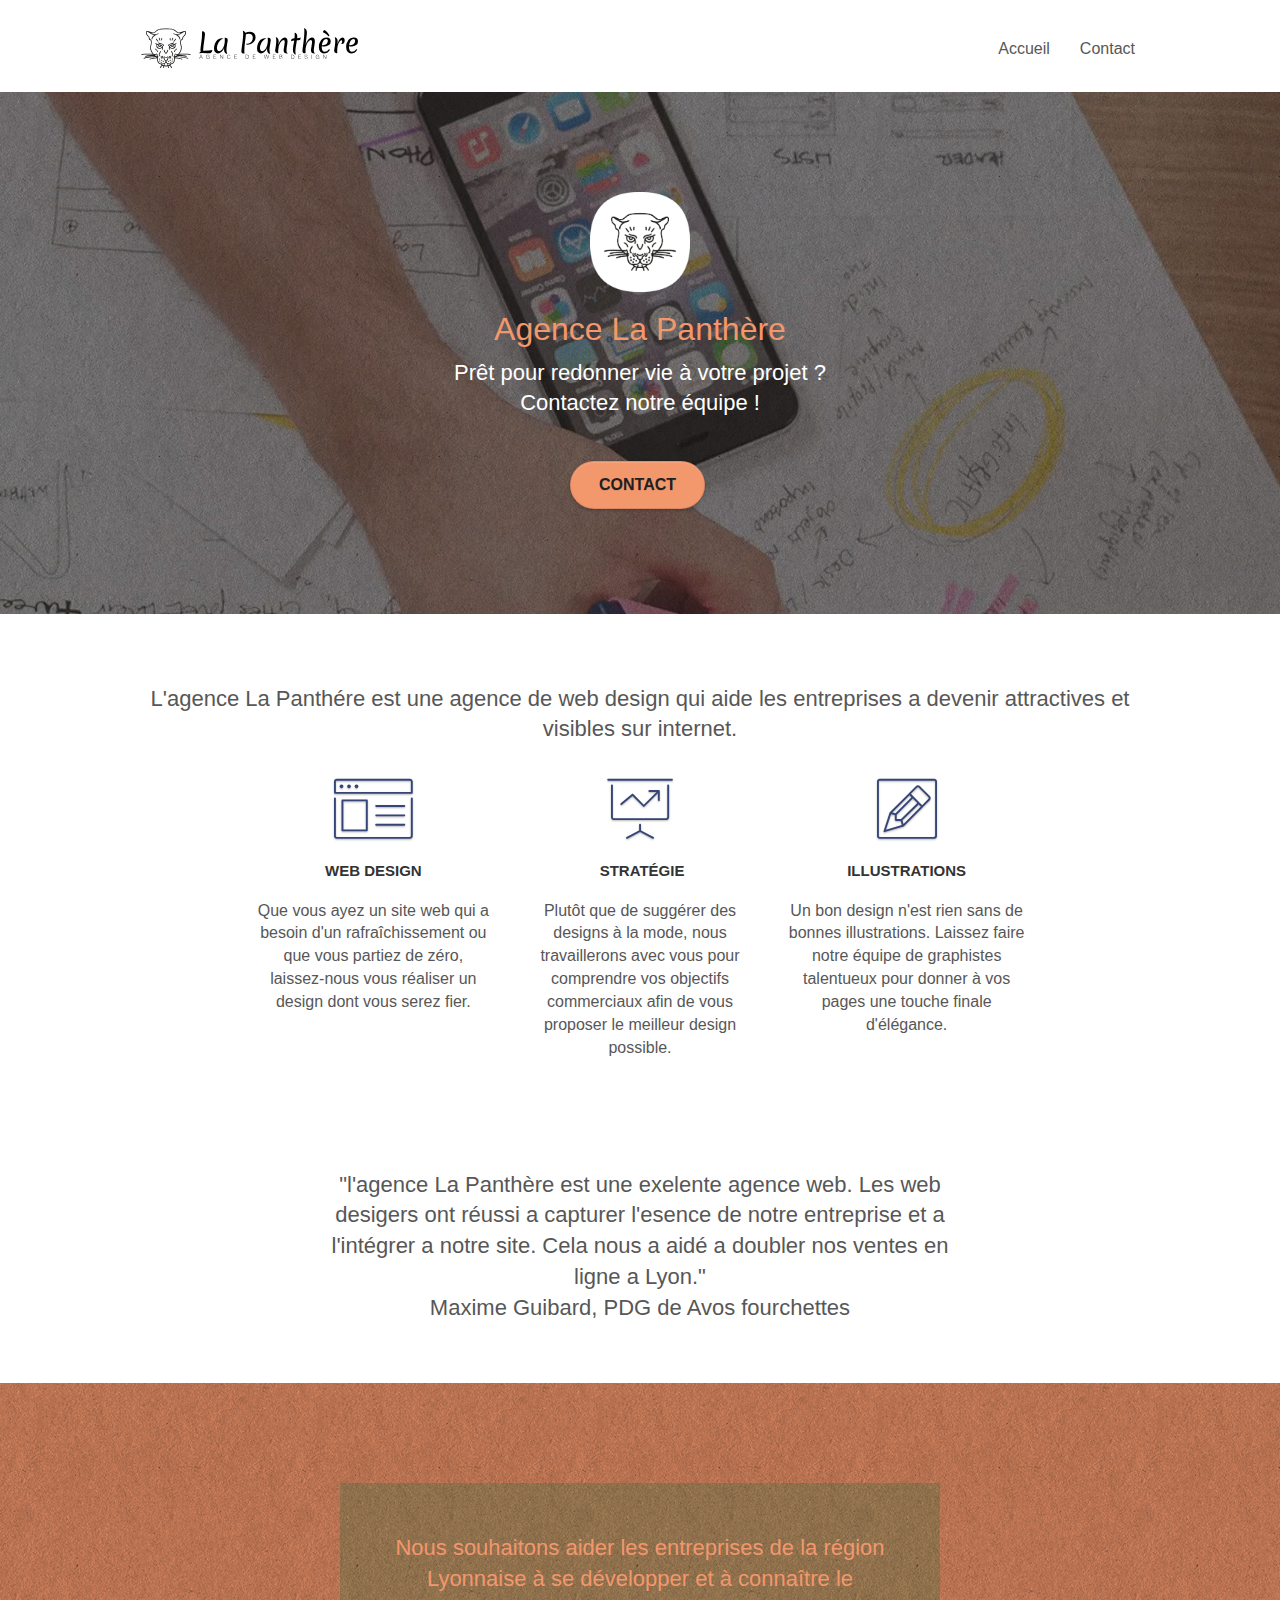
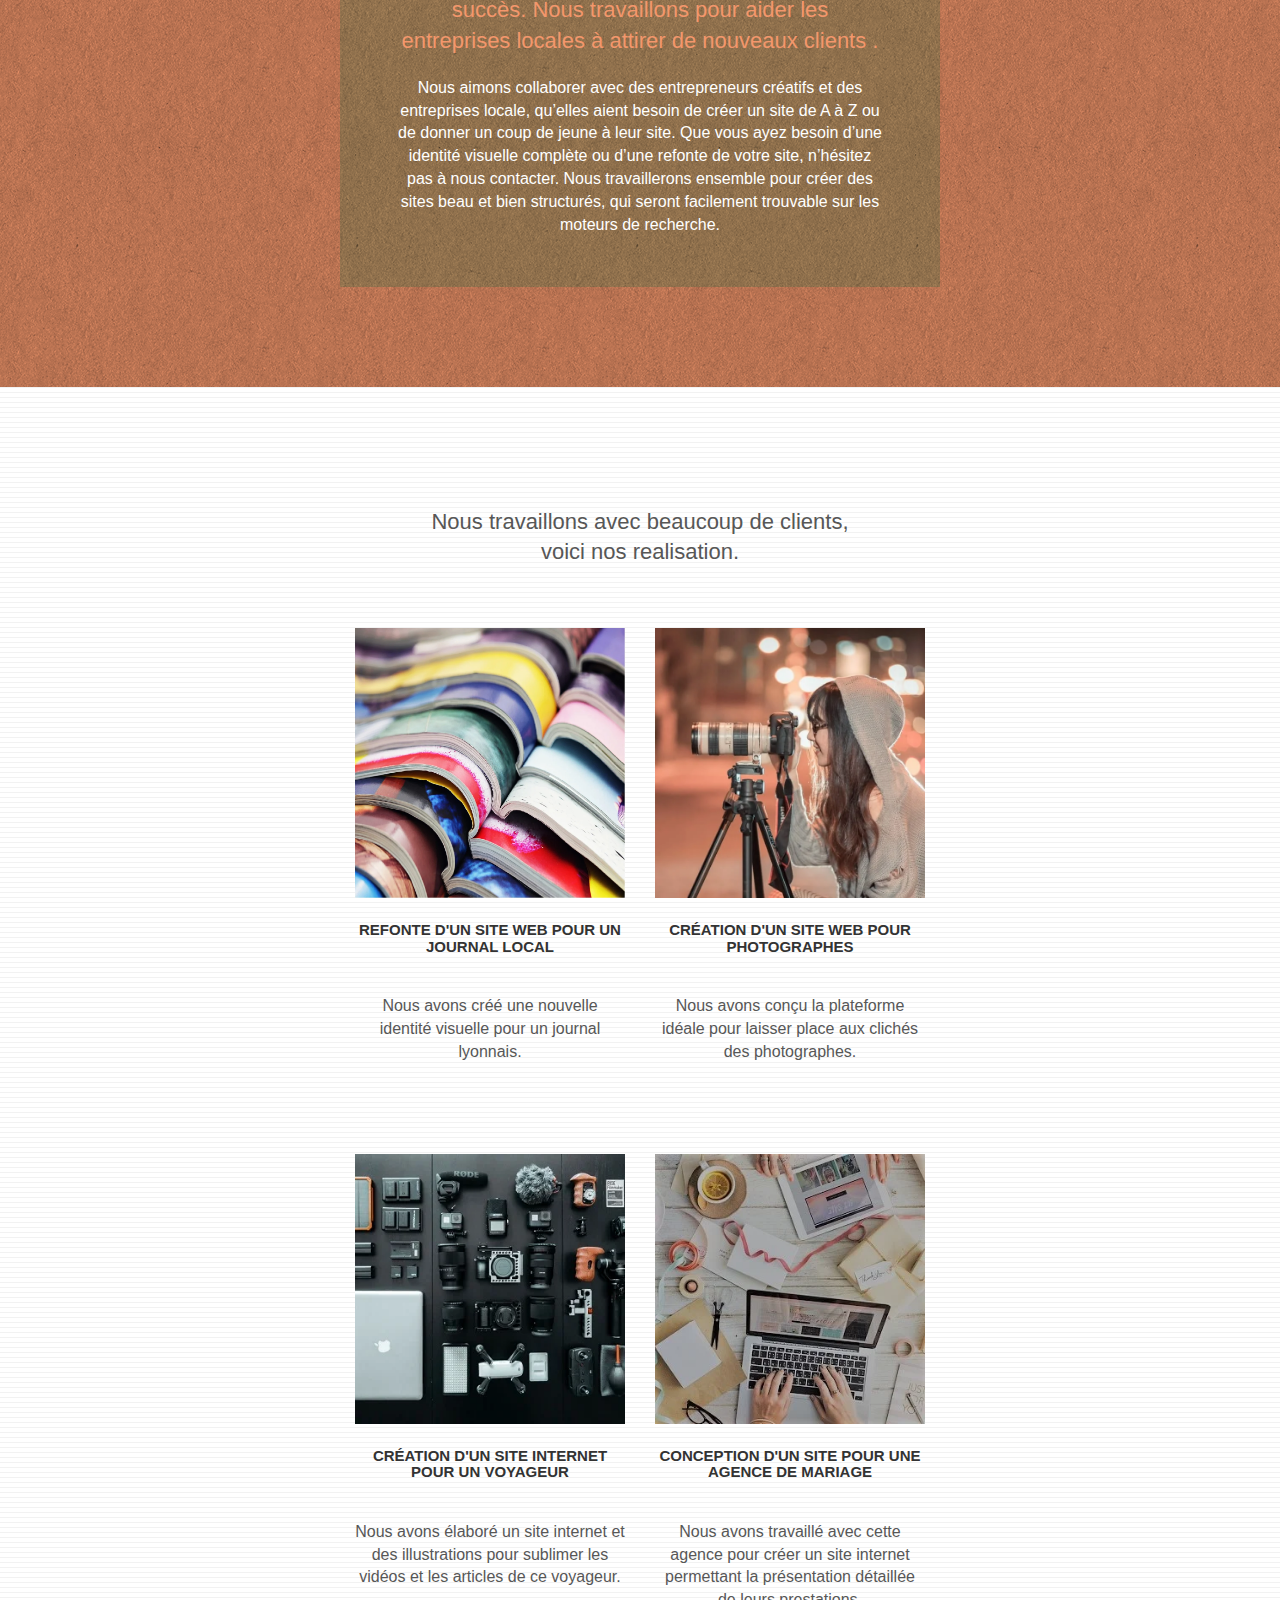
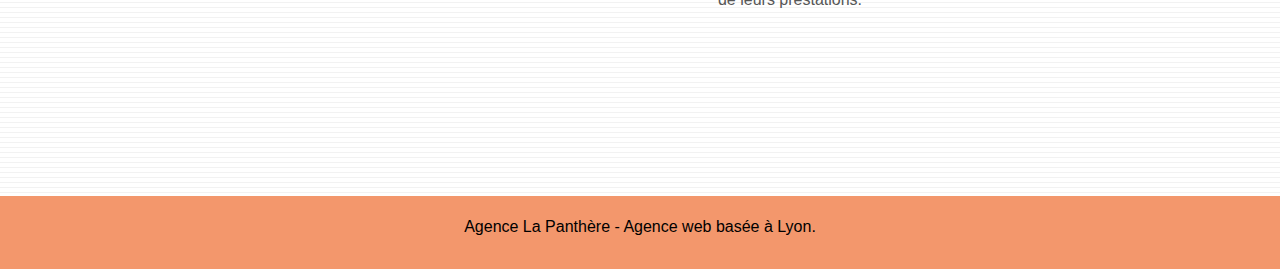
<file: index.html>
<!doctype html>
<html lang="fr">
<head>
    <meta charset="utf-8">

	<!--  balises meta -->

	<title>La Panthère | Agence de web design </title>
    <meta name="description" content="l'agence La Panthère est une grande agence de web design basée à Lyon, nous vous accompagne dans votre stratégie digitale, Création de site internet ...">
    <meta name="keywords" content="agence La Panthère, web design lyon, entreprise web design, stratégie web, stratégie digitale, agence web design lyon, entreprise web design Lyon, design logo, meilleure agence web agence a lyon">
	<meta name="robots" content="index,follow">

	<meta name="viewport" content="width=device-width, initial-scale=1.0, viewport-fit=cover">
    <link rel="shortcut icon" type="image/png" href="favicon.jpg">
    
	<link rel="stylesheet" type="text/css" href="./css/bootstrap.css">
	<link rel="stylesheet" type="text/css" href="style.css">
	<link rel="stylesheet" type="text/css" href="./css/font-awesome.css">
	<link rel="stylesheet" type="text/css" href="./css/et-line.css">
	
    
	<script defer src="./js/jquery-2.1.0.js"></script>
	<script defer src="./js/bootstrap.js"></script>
	<script defer src="./js/blocs.js"></script>
	<script defer src="./js/jquery.touchSwipe.js"></script>
	<script defer src="./js/gmaps.js"></script>

    <!-- Analytics -->

    
	
 
	<!-- Analytics END -->
    
</head>
<body>
<!-- Principal conteneur -->
<div class="page-container">

<header>
		<div class="bloc bgc-white l-bloc " id="bloc-0">
			<div class="container bloc-sm">
		
				<nav class="navbar row">
					<div class="navbar-header">
						
						<a class="navbar-brand" href="index.html"><img src="img/agence-la-panthere-monochrome.svg" alt="logo de l'agence" height="40" /></a>
						
						<button id="nav-toggle" type="button" class="ui-navbar-toggle navbar-toggle" data-toggle="collapse" data-target=".navbar-1">
							<span class="sr-only">Toggle navigation</span><span class="icon-bar"></span><span class="icon-bar"></span><span class="icon-bar"></span>
						</button>
					</div>
					<div class="collapse navbar-collapse navbar-1 special-dropdown-nav">
						<ul class="site-navigation nav navbar-nav">
							<li>
								<a href="index.html">Accueil</a>
							</li>
							<li>
								<a href="page2.html">Contact</a>
							</li>
						</ul>
					</div>
				</nav>
			</div>
		</div>		
</header>
<main>
	<div class="bloc bgc-dark-slate-blue bg-banniere d-bloc bloc-bg-texture texture-paper b-parallax" id="bloc-1-hero">
		<div class="container bloc-lg">
			<div class="row tight-width-whitespace">
				<div class="col-sm-12">
					<img src="img/logo.webp" class="center-block image-resize-mode" width="100" alt="Logo de l'agence La Panthère" />
					<h1 class="text-center hero-bloc-text tc-white ">
						Agence La Panthère
					</h1>
					<h2 class="mg-md text-center white ">
						Prêt pour redonner vie à votre projet ?<br>Contactez notre équipe !
					</h2>
					<div class="text-center">
						<a href="page2.html" class="btn btn-lg btn-clean btn-rd cta-hero btn-atomic-tangerine" id="cta-hero">Contact</a>
					</div>
				</div>
			</div>
		</div>
	</div>
	
	<div class="bloc bgc-white l-bloc" id="bloc-2-services">
		<div class="container bloc-md">
			<div class="row">
				<div class="col-sm-12 text-center">
					<h2>L'agence La Panthére est une agence de web design qui aide les entreprises a devenir attractives et visibles sur internet.</h2>
				</div>
			</div>
			<div class="row voffset-lg med-width-whitespace">
				<div class="col-sm-4">
					<div class="text-center">
						<span class="et-icon-browser sm-shadow icon-dark-slate-blue icons icon-lg"></span>
					</div>
					<h3 class="mg-md text-center">
						Web design
					</h3>
					<p class="text-center ">
						Que vous ayez un site web qui a besoin d'un rafraîchissement ou que vous partiez de zéro, laissez-nous vous réaliser un design dont vous serez fier.
					</p>
				</div>
				<div class="col-sm-4">
					<div class="text-center">
						<span class="et-icon-presentation sm-shadow icon-dark-slate-blue icons icon-lg"></span>
					</div>
					<h3 class="mg-md text-center">
						&nbsp;Stratégie
					</h3>
					<p class="text-center ">
						Plutôt que de suggérer des designs à la mode, nous travaillerons avec vous pour comprendre vos objectifs commerciaux afin de vous proposer le meilleur design possible.<br>
					</p>
				</div>
				<div class="col-sm-4">
					<div class="text-center">
						<span class="et-icon-edit sm-shadow icon-dark-slate-blue icons icon-lg"></span>
					</div>
					<h3 class="mg-md text-center">
						Illustrations
					</h3>
					<p class="text-center ">
						Un bon design n'est rien sans de bonnes illustrations. Laissez faire notre équipe de graphistes talentueux pour donner à vos pages une touche finale d'élégance.
					</p>
				</div>
			</div>
			<div class="row voffset-lg voffset">
				<div class="col-xs-12 col-md-8 col-md-offset-2 text-center">
					<h2>"l'agence La Panthère est une exelente agence web. Les web desigers ont réussi a capturer l'esence de notre entreprise et a l'intégrer a notre site. Cela nous a aidé a doubler nos ventes en ligne a Lyon."<br> Maxime Guibard, PDG de Avos fourchettes</h2>
	
				</div>
			</div>
		</div>
	</div>
	<div class="bloc tc-white bgc-atomic-tangerine bg-presentation d-bloc bloc-bg-texture texture-paper b-parallax" id="bloc-3-what-i-do">
		<div class="container bloc-lg">
			<div class="row tight-width-whitespace black-background">
				<div class="col-sm-12">
					<h2 class="mg-md text-center tc-white">
						Nous souhaitons aider les entreprises de la région Lyonnaise à se développer et à connaître le succès. Nous travaillons pour aider les entreprises locales à attirer de nouveaux clients .<br>
					</h2>
					<p class="text-center white">
						Nous aimons collaborer avec des entrepreneurs créatifs et des entreprises locale, qu’elles aient besoin de créer un site de A à Z ou de donner un coup de jeune à leur site. Que vous ayez besoin d’une identité visuelle complète ou d’une refonte de votre site, n’hésitez pas à nous contacter. Nous travaillerons ensemble pour créer des sites beau et bien structurés, qui seront facilement trouvable sur les moteurs de recherche. <br>
					</p>
				</div>
			</div>
		</div>
	</div>
	<div class="bloc bgc-white bg-lines-h2-bg bg-repeat l-bloc" id="bloc-4-portfolio">
		<div class="container bloc-lg">
			<div class="row">
				<div class="col-sm-12 text-center">
					<h2>Nous travaillons avec beaucoup de clients,<br>voici nos realisation.</h2>
				</div>
			</div>
			<div class="row tight-width-whitespace portfolio-row">
				<div class="col-sm-6">
					<a href="#" data-lightbox="img/1.webp" data-gallery-id="gallery-1" data-caption="Refonte d'un site web pour un journal local" data-frame="snapshot-lb">
						<img src="img/1.webp" alt="des livres ou des magasines poser les uns sur les autres" class="img-responsive portfolio-thumb" /></a>
					<h3 class="mg-md text-center">
						Refonte d'un site web pour un journal local
					</h3>
					<p class="text-center">
						Nous avons créé une nouvelle identité visuelle pour un journal lyonnais.
					</p>
				</div>
				<div class="col-sm-6">
					<a href="#" data-lightbox="img/2.webp" data-gallery-id="gallery-1" data-caption="Création d'un site web pour photographes" data-frame="snapshot-lb">
						<img src="img/2.webp" class="img-responsive portfolio-thumb" alt="une photographe regarde dans son appareil photo" /></a>
					<h3 class="mg-md text-center">
						Création d'un site web pour photographes
					</h3>
					<p class="text-center">
						Nous avons conçu la plateforme idéale pour laisser place aux clichés des photographes.
					</p>
				</div>
			</div>
			<div class="row tight-width-whitespace portfolio-row">
				<div class="col-sm-6">
					<a href="#" data-lightbox="img/3.webp" data-gallery-id="gallery-1" data-caption="Création d'un site internet pour un voyageur" data-frame="snapshot-lb">
						<img src="img/3.webp" class="img-responsive portfolio-thumb" alt="du matériel professionnel bien disposer, un mac, un appareil photo, un micro, une baterie, ect..."/></a>
					<h3 class="mg-md text-center">
						Création d'un site internet pour un voyageur
					</h3>
					<p class="text-center">
						Nous avons élaboré un site internet et des illustrations pour sublimer les vidéos et les articles de ce voyageur.
					</p>
				</div>
				<div class="col-sm-6">
					<a href="#" data-lightbox="img/4.webp" data-gallery-id="gallery-1" data-caption="Conception d'un site pour une agence de mariage" data-frame="snapshot-lb">
						<img src="img/4.webp" class="img-responsive portfolio-thumb" alt="un bureau en desordre avec un mac ouvert" /></a>
					<h3 class="mg-md text-center">
						Conception d'un site pour une agence de mariage
					</h3>
					<p class="text-center">
						Nous avons travaillé avec cette agence pour créer un site internet permettant la présentation détaillée de leurs prestations.
					</p>
				</div>
			</div>
		</div>
	</div>
</main>
<footer>
		<div class="bloc bgc-atomic-tangerine d-bloc" id="bloc-8">
			<div class="container bloc-sm">
				<div class="row">
					<div class="col-sm-12">
						<p class="text-center black">
							Agence La Panthère - Agence web basée à Lyon.<br>
						</p>						
					</div>
				</div>
			</div>
		</div>
</footer>

</div>
<!-- Principal conteneur END -->
</body>
</html>
</file>
<file: style.css>
body {
    margin: 0;
    padding: 0;
    background: #FFF;
    overflow-x: hidden;
    -webkit-font-smoothing: antialiased;
    -moz-osx-font-smoothing: grayscale;
}

img.img-responsive.portfolio-thumb {
    width: 100%;
}

a,
button {
    transition: all .3s ease-in-out;
    outline: none!important;
}

a:hover {
    text-decoration: none;
    cursor: pointer;
}

.black{
    color: #000000!important;
}

#page-loading-blocs-notifaction {
    position: fixed;
    top: 0;
    bottom: 0;
    width: 100%;
    z-index: 100000;
    background: #FFFFFF url("img/pageload-spinner.gif") no-repeat center center;
}

.bloc {
    width: 100%;
    clear: both;
    background: 50% 50% no-repeat;
    padding: 0 50px;
    -webkit-background-size: cover;
    -moz-background-size: cover;
    -o-background-size: cover;
    background-size: cover;
    position: relative;
}

.bloc .container {
    padding-left: 0;
    padding-right: 0;
}

.bloc-lg {
    padding: 100px 50px;
}

.bloc-md {
    padding: 50px;
}

.bloc-sm {
    padding: 20px 50px;
}

.bg-center,
.bg-l-edge,
.bg-r-edge,
.bg-t-edge,
.bg-b-edge,
.bg-tl-edge,
.bg-bl-edge,
.bg-tr-edge,
.bg-br-edge,
.bg-repeat {
    -webkit-background-size: auto!important;
    -moz-background-size: auto!important;
    -o-background-size: auto!important;
    background-size: auto!important;
}

.bg-repeat {
    background: repeat;
}

.bg-t-edge {
    background: top no-repeat;
}

.bloc-bg-texture::before {
    content: "";
    background-size: 2px 2px;
    position: absolute;
    top: 0;
    bottom: 0;
    left: 0;
    right: 0;
}

.texture-paper::before {
    background: url("img/texture-paper.png");
    background-size: 280px 280px;
}

.b-parallax {
    background-attachment: fixed;
}

.d-bloc {
    color: rgba(255, 255, 255, .7);
}

.d-bloc button:hover {
    color: rgba(255, 255, 255, .9);
}

.d-bloc .icon-round,
.d-bloc .icon-square,
.d-bloc .icon-rounded,
.d-bloc .icon-semi-rounded-a,
.d-bloc .icon-semi-rounded-b {
    border-color: rgba(255, 255, 255, .9);
}

.d-bloc .divider-h span {
    border-color: rgba(255, 255, 255, .2);
}

.d-bloc .a-btn,
.d-bloc .navbar a,
.d-bloc .navbar-brand,
.d-bloc a .icon-sm,
.d-bloc a .icon-md,
.d-bloc a .icon-lg,
.d-bloc a .icon-xl,
.d-bloc h1 a,
.d-bloc h2 a,
.d-bloc h3 a,
.d-bloc h4 a,
.d-bloc h5 a,
.d-bloc h6 a,
.d-bloc p a {
    color: rgba(255, 255, 255, .6);
}

.d-bloc .a-btn:hover,
.d-bloc .navbar a:hover,
.d-bloc .navbar-brand:hover,
.d-bloc a:hover .icon-sm,
.d-bloc a:hover .icon-md,
.d-bloc a:hover .icon-lg,
.d-bloc a:hover .icon-xl,
.d-bloc h1 a:hover,
.d-bloc h2 a:hover,
.d-bloc h3 a:hover,
.d-bloc h4 a:hover,
.d-bloc h5 a:hover,
.d-bloc h6 a:hover,
.d-bloc p a:hover {
    color: rgba(255, 255, 255, 1);
}

.d-bloc .navbar-toggle .icon-bar {
    background: rgba(255, 255, 255, 1);
}

.d-bloc .btn-wire,
.d-bloc .btn-wire:hover {
    color: rgba(255, 255, 255, 1);
    border-color: rgba(255, 255, 255, 1);
}

.d-bloc .panel {
    color: rgba(0, 0, 0, .5);
}

.d-bloc .panel button:hover {
    color: rgba(0, 0, 0, .7);
}

.d-bloc .panel icon {
    border-color: rgba(0, 0, 0, .7);
}

.d-bloc .panel .divider-h span {
    border-color: rgba(0, 0, 0, .1);
}

.d-bloc .panel .a-btn {
    color: rgba(0, 0, 0, .6);
}

.d-bloc .panel .a-btn:hover {
    color: rgba(0, 0, 0, 1);
}

.d-bloc .panel .btn-wire,
.d-bloc .panel .btn-wire:hover {
    color: rgba(0, 0, 0, .7);
    border-color: rgba(0, 0, 0, .3);
}

.d-bloc .panel,
.l-bloc {
    color: rgba(0, 0, 0, .5);
}

.d-bloc .panel button:hover,
.l-bloc button:hover {
    color: rgba(0, 0, 0, .7);
}

.l-bloc .icon-round,
.l-bloc .icon-square,
.l-bloc .icon-rounded,
.l-bloc .icon-semi-rounded-a,
.l-bloc .icon-semi-rounded-b {
    border-color: rgba(0, 0, 0, .7);
}

.d-bloc .panel .divider-h span,
.l-bloc .divider-h span {
    border-color: rgba(0, 0, 0, .1);
}

.d-bloc .panel .a-btn,
.l-bloc .a-btn,
.l-bloc .navbar a,
.l-bloc .navbar-brand,
.l-bloc a .icon-sm,
.l-bloc a .icon-md,
.l-bloc a .icon-lg,
.l-bloc a .icon-xl,
.l-bloc h1 a,
.l-bloc h2 a,
.l-bloc h3 a,
.l-bloc h4 a,
.l-bloc h5 a,
.l-bloc h6 a,
.l-bloc p a {
    color: rgba(0, 0, 0, .6);
}

.d-bloc .panel .a-btn:hover,
.l-bloc .a-btn:hover,
.l-bloc .navbar a:hover,
.l-bloc .navbar-brand:hover,
.l-bloc a:hover .icon-sm,
.l-bloc a:hover .icon-md,
.l-bloc a:hover .icon-lg,
.l-bloc a:hover .icon-xl,
.l-bloc h1 a:hover,
.l-bloc h2 a:hover,
.l-bloc h3 a:hover,
.l-bloc h4 a:hover,
.l-bloc h5 a:hover,
.l-bloc h6 a:hover,
.l-bloc p a:hover {
    color: rgba(0, 0, 0, 1);
}

.l-bloc .navbar-toggle .icon-bar {
    color: rgba(0, 0, 0, .6);
}

.d-bloc .panel .btn-wire,
.d-bloc .panel .btn-wire:hover,
.l-bloc .btn-wire,
.l-bloc .btn-wire:hover {
    color: rgba(0, 0, 0, .7);
    border-color: rgba(0, 0, 0, .3);
}

.voffset {
    margin-top: 30px;
}

.voffset-lg {
    margin-top: 80px;
}

.row-no-gutters {
    margin-right: 0;
    margin-left: 0;
}

.row.row-no-gutters > [class^="col-"],
.row.row-no-gutters > [class*=" col-"] {
    padding-right: 0;
    padding-left: 0;
}

.form{
    display: flex;
    flex-direction: column;
}

.col-sm-6 p{
   margin: 40px 0; 
}

#bloc-1-hero h1 {
    font-size: 32px;
}

.navbar {
    margin-bottom: 0;
    z-index: 1;
}

.navbar-brand {
    height: auto;
    padding: 3px 15px;
    font-size: 25px;
    font-weight: normal;
    font-weight: 600;
    line-height: 44px;
}

.navbar-brand img {
    max-height: 200px;
    margin: 0 5px 0 0;
    display: inline;
}

.navbar-brand img[src$=svg] {
    min-width: 100px;
}

.nav-center .navbar-brand img {
    margin: 0;
}

.navbar .nav {
    padding-top: 2px;
    margin-right: -16px;
    float: right;
    z-index: 1;
}

.nav > li {
    float: left;
    margin-top: 4px;
    font-size: 16px;
}

.navbar-nav .open .dropdown-menu > li > a {
    text-align: inherit;
}

.nav > li a:hover,
.nav > li a:focus {
    background: transparent;
}

.navbar-toggle {
    margin: 10px 10px 0 0;
    border: 0px;
}

.navbar-toggle:hover {
    background: transparent!important;
}

.navbar-toggle .icon-bar {
    background-color: rgba(0, 0, 0, .5);
    width: 26px;
}

.nav-invert .navbar .nav {
    float: left;
}

.nav-invert .navbar-header,
.nav-invert .navbar-brand {
    float: right;
    position: relative;
    z-index: 2;
}

.navbar .row::before{
    display: table;
    content: " ";
}

@media (min-width: 768px) {
    .site-navigation {
        position: absolute;
        top: 50%;
        right: 20px;
        transform: translate(0, -50%);
        -webkit-transform: translateY(-50%);
    }
    .nav > li .dropdown-menu a,
    .nav > li .dropdown-menu a:hover {
        color: #484848;
    }
    .nav-invert .site-navigation {
        left: 0;
        right: 0;
    }
    .nav-center {
        text-align: center;
    }
    .nav-center .navbar-header {
        width: 100%;
    }
    .nav-center .navbar-header,
    .nav-center .navbar-brand,
    .nav-center .nav > li {
        float: none;
        display: inline-block;
    }
    .nav-center .site-navigation {
        position: relative;
        width: 100%;
        right: 0;
        margin-right: 0px;
        margin-top: 20px;
    }
    .nav-center.mini-nav .navbar-toggle {
        float: none;
        margin: 10px auto 0;
    }
}

.nav > li > .dropdown a {
    background: none!important;
    display: block;
    padding: 14px 15px;
}

nav .caret {
    margin: 0 5px;
}

.dropdown-menu .dropdown-menu {
    top: -8px;
    left: 100%;
}

.dropdown-menu .dropmenu-flow-right {
    top: 100%;
    left: 0;
    margin-left: -1px;
    border-top-left-radius: 0;
    border-top-right-radius: 0;
}

.dropdown-menu .dropdown span {
    border: 4px solid black;
    border-top-color: transparent;
    border-right-color: transparent;
    border-bottom-color: transparent;
    margin: 6px -5px 0 0!important;
    float: right;
}

.mg-md {
    margin-top: 10px;
    margin-bottom: 20px;
}

.mg-lg {
    margin-top: 10px;
    margin-bottom: 40px;
}

.btn {
    margin: 0 5px 5px 0;
}

.btn.pull-right {
    margin: 0 0 5px 5px;
}

.btn-d,
.btn-d:hover,
.btn-d:focus {
    color: #FFF;
    background: rgba(0, 0, 0, .3);
}

button {
    outline: none!important;
}

.btn-rd {
    border-radius: 40px;
}

.btn-clean {
    border: 1px solid rgba(0, 0, 0, .08);
    border-bottom-color: rgba(0, 0, 0, .1);
    text-shadow: 0 1px 0 rgba(0, 0, 1, .1);
    box-shadow: 0 1px 3px rgba(0, 0, 1, .25), inset 0 1px 0 0 rgba(255, 255, 255, .15);
}

.icon-md {
    font-size: 30px!important;
}

.icon-lg {
    font-size: 60px!important;
}

.sm-shadow {
    text-shadow: 0 1px 2px rgba(0, 0, 0, .3);
}

.panel-sq,
.panel-sq .panel-heading,
.panel-sq .panel-footer {
    border-radius: 0;
}

.panel-rd {
    border-radius: 30px;
}

.panel-rd .panel-heading {
    border-radius: 29px 29px 0 0;
}

.panel-rd .panel-footer {
    border-radius: 0 0 29px 29px;
}

.form-control {
    border-color: rgba(0, 0, 0, .1);
    box-shadow: none;
}

.scrollToTop {
    width: 40px;
    height: 40px;
    position: fixed;
    bottom: 20px;
    right: 20px;
    opacity: 0;
    z-index: 500;
    transition: all .3s ease-in-out;
}

.scrollToTop span {
    margin-top: 6px;
}

.showScrollTop {
    font-size: 14px;
    opacity: 1;
}

a[data-lightbox] {
    position: relative;
    display: block;
    text-align: center;
}

a[data-lightbox]:hover::before {
    content: "+";
    font-family: "HelveticaNeue-Light", "Helvetica Neue Light", "Helvetica Neue", Helvetica, Arial;
    font-size: 32px;
    width: 50px;
    height: 50px;
    margin-left: -25px;
    border-radius: 50%;
    background: rgba(0, 0, 0, .6);
    color: #FFF;
    font-weight: 100;
    z-index: 1;
    position: absolute;
    top: 50%;
    transform: translateY(-50%);
    -webkit-transform: translateY(-50%);
}

a[data-lightbox]:hover img {
    opacity: 0.6;
    -webkit-animation-fill-mode: none;
    animation-fill-mode: none;
}

#lightbox-modal {
    display: flex;
    align-items: center;
}

#lightbox-modal .modal-dialog {
    width: 90%;
    max-width: 900px;
    margin: 0 auto 0;
}

#lightbox-modal .modal-dialog img {
    max-height: 90vh;
    margin: 0 auto;
}

.lightbox-caption {
    padding: 20px;
    color: #FFF;
    background: rgba(0, 0, 0, .5);
    position: absolute;
    left: 15px;
    right: 15px;
    bottom: 5px;
}

.close-lightbox {
    color: #FFF;
    font-size: 30px;
    position: absolute;
    top: 20px;
    right: 20px;
    z-index: 20;
    background: rgba(0, 0, 0, .5);
    border: none;
    line-height: 30px;
    padding: 0 9px 5px;
    opacity: 0.3;
}

.close-lightbox:hover,
.next-lightbox:hover,
.prev-lightbox:hover {
    opacity: 1.0;
    color: #FFF;
}

.next-lightbox,
.prev-lightbox {
    font-size: 20px;
    color: rgba(255, 255, 255, .9);
    background: rgba(0, 0, 0, .5);
    transition: all .2s ease-in-out;
    position: absolute;
    top: 45%;
    z-index: 1;
    opacity: 0.4;
}

.next-lightbox {
    padding: 6px 8px 1px 13px;
    right: 25px;
}

.prev-lightbox {
    padding: 6px 13px 1px 10px;
    left: 25px;
}

.snapshot-lb .modal-body {
    padding-bottom: 45px;
}

.snapshot-lb .lightbox-caption {
    padding: 0;
    color: rgba(0, 0, 0, .5);
    background: none;
}

h1,
h2,
h3,
h4,
h5,
h6,
p,
label,
.btn,
a {
    font-family: "helvetica";
    font-weight: 400;
    color: #575757!important;
}

.container {
    max-width: 1000px;
}

.hero-bloc-text {
    font-size: 38px;
}

.hero-bloc-text-sub {
    font-size: 36px;
}

.statement-bloc-text {
    line-height: 26px;
    font-style: italic;
    font-size: 20px;
    text-align: center;
    font-weight: lighter;
    max-width: 520px;
    margin: auto auto auto auto;
}

p {
    font-size: 16px;
}

.tight-width-whitespace {
    max-width: 600px;
    margin: auto auto auto auto;
}

.h1 {
    font-size: 20px;
    font-family: "Open Sans";
}

.cta-hero {
    margin-top: 22px;
    color: #FFFFFF!important;
    text-transform: uppercase;
    padding: 12px 28px 12px 28px;
    font-size: 16px;
    font-weight: 700;
}

.social {
    max-width: 400px;
    margin: auto auto auto auto;
}

h2 {
    font-size: 22px;
    line-height: 1.4em;
}

h3 {
    font-size: 15px;
    text-transform: uppercase;
    font-weight: 700;
    color: #333333!important;
}

.med-width-whitespace {
    max-width: 800px;
    margin: auto auto auto auto;
    box-shadow: 0px 0px 0px #000000;
}

h1 {
    color: #333333!important;
}

h4 {
    color: #333333!important;
}

.icons {
    margin-bottom: 14px;
    margin-top: 24px;
}

.white {
    color: #FFFFFF!important;
}

.portfolio-thumb {
    margin-bottom: 24px;
}

.portfolio-row {
    margin-bottom: 44px;
    margin-top: 50px;
}

.avatar {
    box-shadow: 0px 4px 9px rgba(0, 0, 0, 0.3);
}

.black-background {
    background-color: rgba(165, 147, 99, 0.7);
    padding: 40px 40px 40px 40px;
}

.bold-link {
    font-weight: 900;
    text-decoration: underline!important;
}

.bgc-white {
    background-color: #FFFFFF;
}

.bgc-dark-slate-blue {
    background-color: #364577;
}

.bgc-atomic-tangerine {
    background-color: #F3976C;
}

.tc-white {
    color: #F3976C!important;
}

.btn-atomic-tangerine {
    background: #F3976C;
    color: #212121!important;
}

.btn-atomic-tangerine:hover {
    background: #c27956!important;
    color: #FFFFFF!important;
}

.ltc-white {
    color: #FFFFFF!important;
}

.ltc-white:hover {
    color: #cccccc!important;
}

.ltc-atomic-tangerine {
    color: #F3976C!important;
}

.ltc-atomic-tangerine:hover {
    color: #c27956!important;
}

.icon-dark-slate-blue {
    color: #364577!important;
    border-color: #364577!important;
}

.bg-dots-bg {
    background-image: url("img/dots-bg.png");
}

.bg-lines-h2-bg {
    background-image: url("img/lines-h2-bg.png");
}

.bg-banniere {
    background-image: url("img/agence-la-panthere.webp");
}

.bg-presentation {
    background-image: url("img/image-de-presentation.webp");
}

@media (max-width: 1024px) {
    .bloc {
        padding-left: 20px;
        padding-right: 20px;
    }
    .bloc.full-width-bloc,
    .bloc-tile-2.full-width-bloc .container,
    .bloc-tile-3.full-width-bloc .container,
    .bloc-tile-4.full-width-bloc .container {
        padding-left: 0;
        padding-right: 0;
    }
}

@media (max-width: 992px) and (min-width: 768px) {
    .navbar .nav {
        max-width: 80%
    }
    .nav-center.navbar .nav {
        max-width: 100%
    }
}

@media only screen and (min-width: 768px) and (max-width: 1024px) and (orientation: landscape) {
    .b-parallax {
        background-attachment: scroll;
    }
}

@media only screen and (min-width: 1024px) and (max-width: 1366px) and (-webkit-min-device-pixel-ratio: 1.5) {
    .b-parallax {
        background-attachment: scroll;
    }
}

@media (max-width: 991px) {
    .container {
        width: 100%;
    }
    .b-parallax {
        background-attachment: scroll;
    }
    .page-container,
    #hero-bloc {
        overflow-x: hidden;
        position: relative;
    }
    .bloc {
        /* padding-left: constant(safe-area-inset-left);
        padding-right: constant(safe-area-inset-right);*/
    }
    .bloc-group,
    .bloc-group .bloc {
        display: block;
        width: 100%;
    }
    .bloc-fill-screen .fill-bloc-top-edge,
    .bloc-fill-screen .fill-bloc-bottom-edge {
        padding: 0 20px;
        /*padding-left: constant(safe-area-inset-left);
        padding-right: constant(safe-area-inset-right);*/
    }
}

@media (max-width: 767px) {
    .page-container {
        overflow-x: hidden;
        position: relative;
    }
    h1,
    h2,
    h3,
    h4,
    h5,
    h6,
    p,
    #disqus_thread {
        padding-left: 10px!important;
        padding-right: 10px!important;
    }
    .b-parallax {
        background-attachment: scroll;
    }
    .navbar .nav {
        padding-top: 0;
        border-top: 1px solid rgba(0, 0, 0, .2);
        float: none!important;
    }
    .navbar.row {
        margin-left: 0;
        margin-right: 0;
    }
    .site-navigation {
        position: inherit;
        transform: none;
        -webkit-transform: none;
        -ms-transform: none;
    }
    .nav > li {
        margin-top: 0;
        border-bottom: 1px solid rgba(0, 0, 0, .1);
        background: rgba(0, 0, 0, .05);
        text-align: left;
        padding-left: 15px;
        width: 100%;
    }
    .nav > li:hover {
        background: rgba(0, 0, 0, .08);
    }
    .dropdown .dropdown a .caret {
        float: none;
        margin: 5px 0 0 10px!important;
        border: 4px solid black;
        border-bottom-color: transparent;
        border-right-color: transparent;
        border-left-color: transparent;
    }
    #hero-bloc .navbar .nav {
        background: rgba(0, 0, 0, .8);
    }
    #hero-bloc .navbar .nav a {
        color: rgba(255, 255, 255, .6);
    }
    .hero {
        padding: 50px 0;
    }
    .hero-nav {
        left: -1px;
        right: -1px;
    }
    .navbar-collapse {
        padding: 0;
        overflow-x: hidden;
        -webkit-box-shadow: none;
        box-shadow: none;
    }
    .navbar-brand img {
        max-height: 40px;
        width: auto;
    }
    .nav-invert .navbar-header {
        float: none;
        width: 100%;
    }
    .nav-invert .navbar-toggle {
        float: left;
        margin-left: 10px;
    }
    .bloc {
        padding-left: 0;
        padding-right: 0;
    }
    .bloc-xxl,
    .bloc-xl,
    .bloc-lg {
        padding: 40px 0;
    }
    .bloc-sm,
    .bloc-md {
        padding-left: 0;
        padding-right: 0;
    }
    .bloc-tile-2 .container,
    .bloc-tile-3 .container,
    .bloc-tile-4 .container,
    .bloc-fill-screen .fill-bloc-top-edge,
    .bloc-fill-screen .fill-bloc-bottom-edge {
        padding-left: 0;
        padding-right: 0;
    }
    .a-block {
        padding: 0 10px;
    }
    .btn-dwn {
        display: none;
    }
    .voffset {
        margin-top: 5px;
    }
    .voffset-md {
        margin-top: 20px;
    }
    .voffset-lg {
        margin-top: 30px;
    }
    form {
        padding: 5px;
    }
    .close-lightbox {
        display: inline-block;
    }
    .blocsapp-device-iphone5 {
        background-size: 216px 425px;
        padding-top: 60px;
        width: 216px;
        height: 425px;
    }
    .blocsapp-device-iphone5 img {
        width: 180px;
        height: 320px;
    }
}

@media (max-width: 400px) {
    .bloc {
        padding-left: 0;
        padding-right: 0;
    }
}

@media (max-width: 767px) {
    .bloc-mob-center-text {
        text-align: center;
    }
}
</file>
<file: css/et-line.css>
@font-face {
    font-family: et-line;
    src: url(../fonts/et-line.eot);
    src: url(../fonts/et-line.eot?#iefix) format('embedded-opentype'), url(../fonts/et-line.woff) format('woff'), url(../fonts/et-line.ttf) format('truetype'), url(../fonts/et-line.svg#et-line) format('svg');
    font-weight: 400;
    font-style: normal
}

.et-icon-adjustments,
.et-icon-alarmclock,
.et-icon-anchor,
.et-icon-aperture,
.et-icon-attachment,
.et-icon-bargraph,
.et-icon-basket,
.et-icon-beaker,
.et-icon-bike,
.et-icon-book-open,
.et-icon-briefcase,
.et-icon-browser,
.et-icon-calendar,
.et-icon-camera,
.et-icon-caution,
.et-icon-chat,
.et-icon-circle-compass,
.et-icon-clipboard,
.et-icon-clock,
.et-icon-cloud,
.et-icon-compass,
.et-icon-desktop,
.et-icon-dial,
.et-icon-document,
.et-icon-documents,
.et-icon-download,
.et-icon-dribbble,
.et-icon-edit,
.et-icon-envelope,
.et-icon-expand,
.et-icon-facebook,
.et-icon-flag,
.et-icon-focus,
.et-icon-gears,
.et-icon-genius,
.et-icon-gift,
.et-icon-global,
.et-icon-globe,
.et-icon-googleplus,
.et-icon-grid,
.et-icon-happy,
.et-icon-hazardous,
.et-icon-heart,
.et-icon-hotairballoon,
.et-icon-hourglass,
.et-icon-key,
.et-icon-laptop,
.et-icon-layers,
.et-icon-lifesaver,
.et-icon-lightbulb,
.et-icon-linegraph,
.et-icon-linkedin,
.et-icon-lock,
.et-icon-magnifying-glass,
.et-icon-map,
.et-icon-map-pin,
.et-icon-megaphone,
.et-icon-mic,
.et-icon-mobile,
.et-icon-newspaper,
.et-icon-notebook,
.et-icon-paintbrush,
.et-icon-paperclip,
.et-icon-pencil,
.et-icon-phone,
.et-icon-picture,
.et-icon-pictures,
.et-icon-piechart,
.et-icon-presentation,
.et-icon-pricetags,
.et-icon-printer,
.et-icon-profile-female,
.et-icon-profile-male,
.et-icon-puzzle,
.et-icon-quote,
.et-icon-recycle,
.et-icon-refresh,
.et-icon-ribbon,
.et-icon-rss,
.et-icon-sad,
.et-icon-scissors,
.et-icon-scope,
.et-icon-search,
.et-icon-shield,
.et-icon-speedometer,
.et-icon-strategy,
.et-icon-streetsign,
.et-icon-tablet,
.et-icon-target,
.et-icon-telescope,
.et-icon-toolbox,
.et-icon-tools,
.et-icon-tools-2,
.et-icon-trophy,
.et-icon-tumblr,
.et-icon-twitter,
.et-icon-upload,
.et-icon-video,
.et-icon-wallet,
.et-icon-wine {
    font-family: et-line;
    speak: none;
    font-style: normal;
    font-weight: 400;
    font-variant: normal;
    text-transform: none;
    line-height: 1;
    -webkit-font-smoothing: antialiased;
    -moz-osx-font-smoothing: grayscale;
    display: inline-block
}

.et-icon-mobile:before {
    content: "\e000"
}

.et-icon-laptop:before {
    content: "\e001"
}

.et-icon-desktop:before {
    content: "\e002"
}

.et-icon-tablet:before {
    content: "\e003"
}

.et-icon-phone:before {
    content: "\e004"
}

.et-icon-document:before {
    content: "\e005"
}

.et-icon-documents:before {
    content: "\e006"
}

.et-icon-search:before {
    content: "\e007"
}

.et-icon-clipboard:before {
    content: "\e008"
}

.et-icon-newspaper:before {
    content: "\e009"
}

.et-icon-notebook:before {
    content: "\e00a"
}

.et-icon-book-open:before {
    content: "\e00b"
}

.et-icon-browser:before {
    content: "\e00c"
}

.et-icon-calendar:before {
    content: "\e00d"
}

.et-icon-presentation:before {
    content: "\e00e"
}

.et-icon-picture:before {
    content: "\e00f"
}

.et-icon-pictures:before {
    content: "\e010"
}

.et-icon-video:before {
    content: "\e011"
}

.et-icon-camera:before {
    content: "\e012"
}

.et-icon-printer:before {
    content: "\e013"
}

.et-icon-toolbox:before {
    content: "\e014"
}

.et-icon-briefcase:before {
    content: "\e015"
}

.et-icon-wallet:before {
    content: "\e016"
}

.et-icon-gift:before {
    content: "\e017"
}

.et-icon-bargraph:before {
    content: "\e018"
}

.et-icon-grid:before {
    content: "\e019"
}

.et-icon-expand:before {
    content: "\e01a"
}

.et-icon-focus:before {
    content: "\e01b"
}

.et-icon-edit:before {
    content: "\e01c"
}

.et-icon-adjustments:before {
    content: "\e01d"
}

.et-icon-ribbon:before {
    content: "\e01e"
}

.et-icon-hourglass:before {
    content: "\e01f"
}

.et-icon-lock:before {
    content: "\e020"
}

.et-icon-megaphone:before {
    content: "\e021"
}

.et-icon-shield:before {
    content: "\e022"
}

.et-icon-trophy:before {
    content: "\e023"
}

.et-icon-flag:before {
    content: "\e024"
}

.et-icon-map:before {
    content: "\e025"
}

.et-icon-puzzle:before {
    content: "\e026"
}

.et-icon-basket:before {
    content: "\e027"
}

.et-icon-envelope:before {
    content: "\e028"
}

.et-icon-streetsign:before {
    content: "\e029"
}

.et-icon-telescope:before {
    content: "\e02a"
}

.et-icon-gears:before {
    content: "\e02b"
}

.et-icon-key:before {
    content: "\e02c"
}

.et-icon-paperclip:before {
    content: "\e02d"
}

.et-icon-attachment:before {
    content: "\e02e"
}

.et-icon-pricetags:before {
    content: "\e02f"
}

.et-icon-lightbulb:before {
    content: "\e030"
}

.et-icon-layers:before {
    content: "\e031"
}

.et-icon-pencil:before {
    content: "\e032"
}

.et-icon-tools:before {
    content: "\e033"
}

.et-icon-tools-2:before {
    content: "\e034"
}

.et-icon-scissors:before {
    content: "\e035"
}

.et-icon-paintbrush:before {
    content: "\e036"
}

.et-icon-magnifying-glass:before {
    content: "\e037"
}

.et-icon-circle-compass:before {
    content: "\e038"
}

.et-icon-linegraph:before {
    content: "\e039"
}

.et-icon-mic:before {
    content: "\e03a"
}

.et-icon-strategy:before {
    content: "\e03b"
}

.et-icon-beaker:before {
    content: "\e03c"
}

.et-icon-caution:before {
    content: "\e03d"
}

.et-icon-recycle:before {
    content: "\e03e"
}

.et-icon-anchor:before {
    content: "\e03f"
}

.et-icon-profile-male:before {
    content: "\e040"
}

.et-icon-profile-female:before {
    content: "\e041"
}

.et-icon-bike:before {
    content: "\e042"
}

.et-icon-wine:before {
    content: "\e043"
}

.et-icon-hotairballoon:before {
    content: "\e044"
}

.et-icon-globe:before {
    content: "\e045"
}

.et-icon-genius:before {
    content: "\e046"
}

.et-icon-map-pin:before {
    content: "\e047"
}

.et-icon-dial:before {
    content: "\e048"
}

.et-icon-chat:before {
    content: "\e049"
}

.et-icon-heart:before {
    content: "\e04a"
}

.et-icon-cloud:before {
    content: "\e04b"
}

.et-icon-upload:before {
    content: "\e04c"
}

.et-icon-download:before {
    content: "\e04d"
}

.et-icon-target:before {
    content: "\e04e"
}

.et-icon-hazardous:before {
    content: "\e04f"
}

.et-icon-piechart:before {
    content: "\e050"
}

.et-icon-speedometer:before {
    content: "\e051"
}

.et-icon-global:before {
    content: "\e052"
}

.et-icon-compass:before {
    content: "\e053"
}

.et-icon-lifesaver:before {
    content: "\e054"
}

.et-icon-clock:before {
    content: "\e055"
}

.et-icon-aperture:before {
    content: "\e056"
}

.et-icon-quote:before {
    content: "\e057"
}

.et-icon-scope:before {
    content: "\e058"
}

.et-icon-alarmclock:before {
    content: "\e059"
}

.et-icon-refresh:before {
    content: "\e05a"
}

.et-icon-happy:before {
    content: "\e05b"
}

.et-icon-sad:before {
    content: "\e05c"
}

.et-icon-facebook:before {
    content: "\e05d"
}

.et-icon-twitter:before {
    content: "\e05e"
}

.et-icon-googleplus:before {
    content: "\e05f"
}

.et-icon-rss:before {
    content: "\e060"
}

.et-icon-tumblr:before {
    content: "\e061"
}

.et-icon-linkedin:before {
    content: "\e062"
}

.et-icon-dribbble:before {
    content: "\e063"
}
</file>
